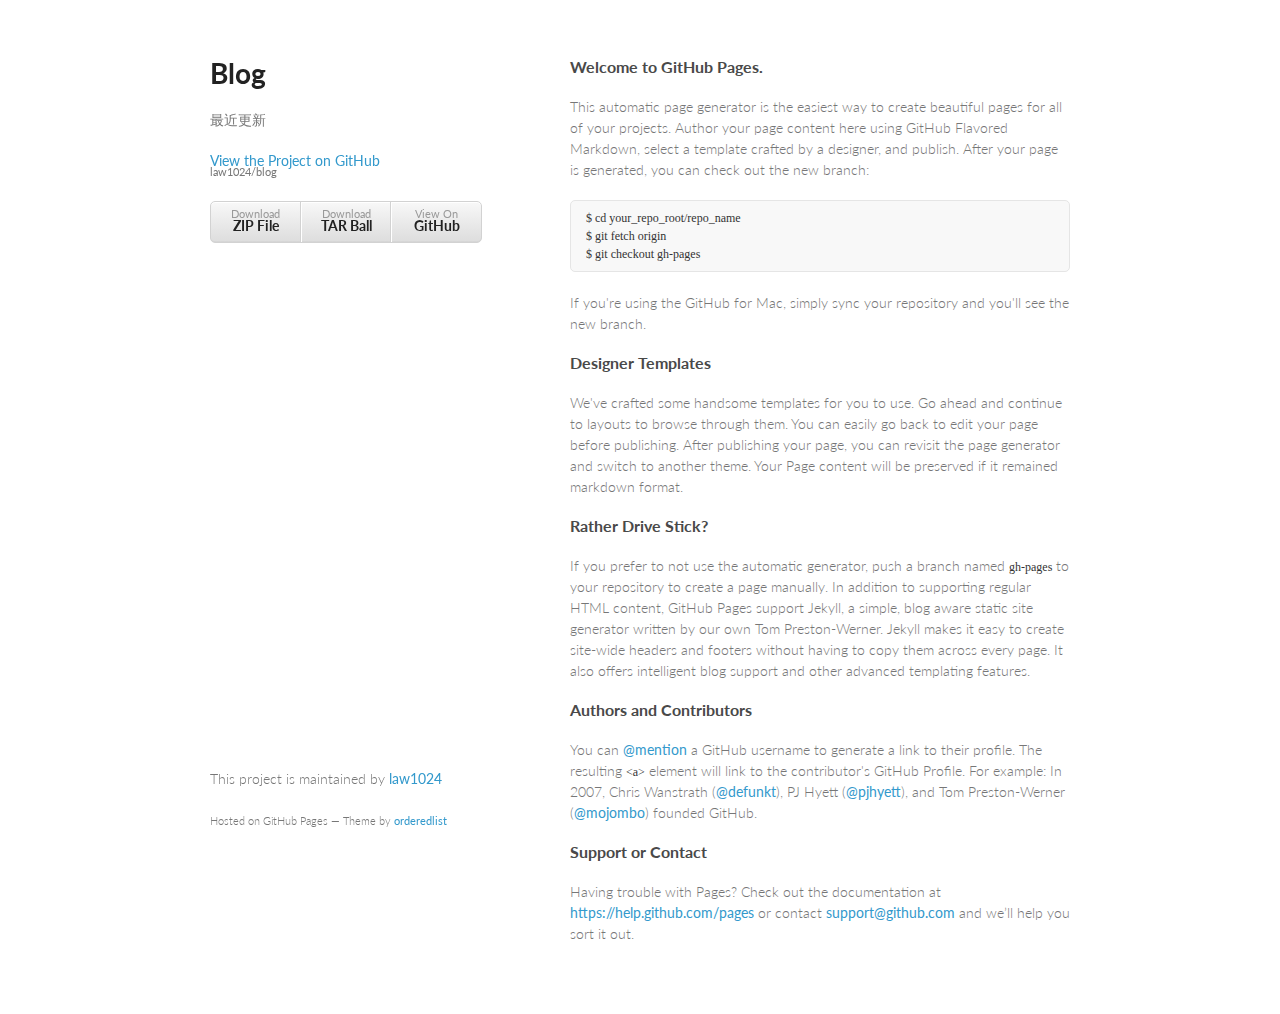
<file: index.html>
<!doctype html>
<html>
  <head>
    <meta charset="utf-8">
    <meta http-equiv="X-UA-Compatible" content="chrome=1">
    <title>Blog by law1024</title>

    <link rel="stylesheet" href="stylesheets/styles.css">
    <link rel="stylesheet" href="stylesheets/github-light.css">
    <meta name="viewport" content="width=device-width, initial-scale=1, user-scalable=no">
    <!--[if lt IE 9]>
    <script src="//html5shiv.googlecode.com/svn/trunk/html5.js"></script>
    <![endif]-->
  </head>
  <body>
    <div class="wrapper">
      <header>
        <h1>Blog</h1>
        <p>最近更新</p>

        <p class="view"><a href="https://github.com/law1024/blog">View the Project on GitHub <small>law1024/blog</small></a></p>


        <ul>
          <li><a href="https://github.com/law1024/blog/zipball/master">Download <strong>ZIP File</strong></a></li>
          <li><a href="https://github.com/law1024/blog/tarball/master">Download <strong>TAR Ball</strong></a></li>
          <li><a href="https://github.com/law1024/blog">View On <strong>GitHub</strong></a></li>
        </ul>
      </header>
      <section>
        <h3>
<a id="welcome-to-github-pages" class="anchor" href="#welcome-to-github-pages" aria-hidden="true"><span class="octicon octicon-link"></span></a>Welcome to GitHub Pages.</h3>

<p>This automatic page generator is the easiest way to create beautiful pages for all of your projects. Author your page content here using GitHub Flavored Markdown, select a template crafted by a designer, and publish. After your page is generated, you can check out the new branch:</p>

<pre><code>$ cd your_repo_root/repo_name
$ git fetch origin
$ git checkout gh-pages
</code></pre>

<p>If you're using the GitHub for Mac, simply sync your repository and you'll see the new branch.</p>

<h3>
<a id="designer-templates" class="anchor" href="#designer-templates" aria-hidden="true"><span class="octicon octicon-link"></span></a>Designer Templates</h3>

<p>We've crafted some handsome templates for you to use. Go ahead and continue to layouts to browse through them. You can easily go back to edit your page before publishing. After publishing your page, you can revisit the page generator and switch to another theme. Your Page content will be preserved if it remained markdown format.</p>

<h3>
<a id="rather-drive-stick" class="anchor" href="#rather-drive-stick" aria-hidden="true"><span class="octicon octicon-link"></span></a>Rather Drive Stick?</h3>

<p>If you prefer to not use the automatic generator, push a branch named <code>gh-pages</code> to your repository to create a page manually. In addition to supporting regular HTML content, GitHub Pages support Jekyll, a simple, blog aware static site generator written by our own Tom Preston-Werner. Jekyll makes it easy to create site-wide headers and footers without having to copy them across every page. It also offers intelligent blog support and other advanced templating features.</p>

<h3>
<a id="authors-and-contributors" class="anchor" href="#authors-and-contributors" aria-hidden="true"><span class="octicon octicon-link"></span></a>Authors and Contributors</h3>

<p>You can <a href="https://github.com/blog/821" class="user-mention">@mention</a> a GitHub username to generate a link to their profile. The resulting <code>&lt;a&gt;</code> element will link to the contributor's GitHub Profile. For example: In 2007, Chris Wanstrath (<a href="https://github.com/defunkt" class="user-mention">@defunkt</a>), PJ Hyett (<a href="https://github.com/pjhyett" class="user-mention">@pjhyett</a>), and Tom Preston-Werner (<a href="https://github.com/mojombo" class="user-mention">@mojombo</a>) founded GitHub.</p>

<h3>
<a id="support-or-contact" class="anchor" href="#support-or-contact" aria-hidden="true"><span class="octicon octicon-link"></span></a>Support or Contact</h3>

<p>Having trouble with Pages? Check out the documentation at <a href="https://help.github.com/pages">https://help.github.com/pages</a> or contact <a href="mailto:support@github.com">support@github.com</a> and we’ll help you sort it out.</p>
      </section>
      <footer>
        <p>This project is maintained by <a href="https://github.com/law1024">law1024</a></p>
        <p><small>Hosted on GitHub Pages &mdash; Theme by <a href="https://github.com/orderedlist">orderedlist</a></small></p>
      </footer>
    </div>
    <script src="javascripts/scale.fix.js"></script>
    
  </body>
</html>
</file>
<file: stylesheets/styles.css>
@import url(https://fonts.googleapis.com/css?family=Lato:300italic,700italic,300,700);

body {
  padding:50px;
  font:14px/1.5 Lato, "Helvetica Neue", Helvetica, Arial, sans-serif;
  color:#777;
  font-weight:300;
}

h1, h2, h3, h4, h5, h6 {
  color:#222;
  margin:0 0 20px;
}

p, ul, ol, table, pre, dl {
  margin:0 0 20px;
}

h1, h2, h3 {
  line-height:1.1;
}

h1 {
  font-size:28px;
}

h2 {
  color:#393939;
}

h3, h4, h5, h6 {
  color:#494949;
}

a {
  color:#39c;
  font-weight:400;
  text-decoration:none;
}

a small {
  font-size:11px;
  color:#777;
  margin-top:-0.6em;
  display:block;
}

.wrapper {
  width:860px;
  margin:0 auto;
}

blockquote {
  border-left:1px solid #e5e5e5;
  margin:0;
  padding:0 0 0 20px;
  font-style:italic;
}

code, pre {
  font-family:Monaco, Bitstream Vera Sans Mono, Lucida Console, Terminal;
  color:#333;
  font-size:12px;
}

pre {
  padding:8px 15px;
  background: #f8f8f8;
  border-radius:5px;
  border:1px solid #e5e5e5;
  overflow-x: auto;
}

table {
  width:100%;
  border-collapse:collapse;
}

th, td {
  text-align:left;
  padding:5px 10px;
  border-bottom:1px solid #e5e5e5;
}

dt {
  color:#444;
  font-weight:700;
}

th {
  color:#444;
}

img {
  max-width:100%;
}

header {
  width:270px;
  float:left;
  position:fixed;
}

header ul {
  list-style:none;
  height:40px;

  padding:0;

  background: #eee;
  background: -moz-linear-gradient(top, #f8f8f8 0%, #dddddd 100%);
  background: -webkit-gradient(linear, left top, left bottom, color-stop(0%,#f8f8f8), color-stop(100%,#dddddd));
  background: -webkit-linear-gradient(top, #f8f8f8 0%,#dddddd 100%);
  background: -o-linear-gradient(top, #f8f8f8 0%,#dddddd 100%);
  background: -ms-linear-gradient(top, #f8f8f8 0%,#dddddd 100%);
  background: linear-gradient(top, #f8f8f8 0%,#dddddd 100%);

  border-radius:5px;
  border:1px solid #d2d2d2;
  box-shadow:inset #fff 0 1px 0, inset rgba(0,0,0,0.03) 0 -1px 0;
  width:270px;
}

header li {
  width:89px;
  float:left;
  border-right:1px solid #d2d2d2;
  height:40px;
}

header ul a {
  line-height:1;
  font-size:11px;
  color:#999;
  display:block;
  text-align:center;
  padding-top:6px;
  height:40px;
}

strong {
  color:#222;
  font-weight:700;
}

header ul li + li {
  width:88px;
  border-left:1px solid #fff;
}

header ul li + li + li {
  border-right:none;
  width:89px;
}

header ul a strong {
  font-size:14px;
  display:block;
  color:#222;
}

section {
  width:500px;
  float:right;
  padding-bottom:50px;
}

small {
  font-size:11px;
}

hr {
  border:0;
  background:#e5e5e5;
  height:1px;
  margin:0 0 20px;
}

footer {
  width:270px;
  float:left;
  position:fixed;
  bottom:50px;
}

@media print, screen and (max-width: 960px) {

  div.wrapper {
    width:auto;
    margin:0;
  }

  header, section, footer {
    float:none;
    position:static;
    width:auto;
  }

  header {
    padding-right:320px;
  }

  section {
    border:1px solid #e5e5e5;
    border-width:1px 0;
    padding:20px 0;
    margin:0 0 20px;
  }

  header a small {
    display:inline;
  }

  header ul {
    position:absolute;
    right:50px;
    top:52px;
  }
}

@media print, screen and (max-width: 720px) {
  body {
    word-wrap:break-word;
  }

  header {
    padding:0;
  }

  header ul, header p.view {
    position:static;
  }

  pre, code {
    word-wrap:normal;
  }
}

@media print, screen and (max-width: 480px) {
  body {
    padding:15px;
  }

  header ul {
    display:none;
  }
}

@media print {
  body {
    padding:0.4in;
    font-size:12pt;
    color:#444;
  }
}
</file>
<file: stylesheets/github-light.css>
/*
   Copyright 2014 GitHub Inc.

   Licensed under the Apache License, Version 2.0 (the "License");
   you may not use this file except in compliance with the License.
   You may obtain a copy of the License at

       http://www.apache.org/licenses/LICENSE-2.0

   Unless required by applicable law or agreed to in writing, software
   distributed under the License is distributed on an "AS IS" BASIS,
   WITHOUT WARRANTIES OR CONDITIONS OF ANY KIND, either express or implied.
   See the License for the specific language governing permissions and
   limitations under the License.

*/

.pl-c /* comment */ {
  color: #969896;
}

.pl-c1      /* constant, markup.raw, meta.diff.header, meta.module-reference, meta.property-name, support, support.constant, support.variable, variable.other.constant */,
.pl-s .pl-v /* string variable */ {
  color: #0086b3;
}

.pl-e  /* entity */,
.pl-en /* entity.name */ {
  color: #795da3;
}

.pl-s .pl-s1 /* string source */,
.pl-smi      /* storage.modifier.import, storage.modifier.package, storage.type.java, variable.other, variable.parameter.function */ {
  color: #333;
}

.pl-ent /* entity.name.tag */ {
  color: #63a35c;
}

.pl-k /* keyword, storage, storage.type */ {
  color: #a71d5d;
}

.pl-pds              /* punctuation.definition.string, string.regexp.character-class */,
.pl-s                /* string */,
.pl-s .pl-pse .pl-s1 /* string punctuation.section.embedded source */,
.pl-sr               /* string.regexp */,
.pl-sr .pl-cce       /* string.regexp constant.character.escape */,
.pl-sr .pl-sra       /* string.regexp string.regexp.arbitrary-repitition */,
.pl-sr .pl-sre       /* string.regexp source.ruby.embedded */ {
  color: #183691;
}

.pl-v /* variable */ {
  color: #ed6a43;
}

.pl-id /* invalid.deprecated */ {
  color: #b52a1d;
}

.pl-ii /* invalid.illegal */ {
  background-color: #b52a1d;
  color: #f8f8f8;
}

.pl-sr .pl-cce /* string.regexp constant.character.escape */ {
  color: #63a35c;
  font-weight: bold;
}

.pl-ml /* markup.list */ {
  color: #693a17;
}

.pl-mh        /* markup.heading */,
.pl-mh .pl-en /* markup.heading entity.name */,
.pl-ms        /* meta.separator */ {
  color: #1d3e81;
  font-weight: bold;
}

.pl-mq /* markup.quote */ {
  color: #008080;
}

.pl-mi /* markup.italic */ {
  color: #333;
  font-style: italic;
}

.pl-mb /* markup.bold */ {
  color: #333;
  font-weight: bold;
}

.pl-md /* markup.deleted, meta.diff.header.from-file */ {
  background-color: #ffecec;
  color: #bd2c00;
}

.pl-mi1 /* markup.inserted, meta.diff.header.to-file */ {
  background-color: #eaffea;
  color: #55a532;
}

.pl-mdr /* meta.diff.range */ {
  color: #795da3;
  font-weight: bold;
}

.pl-mo /* meta.output */ {
  color: #1d3e81;
}
</file>
